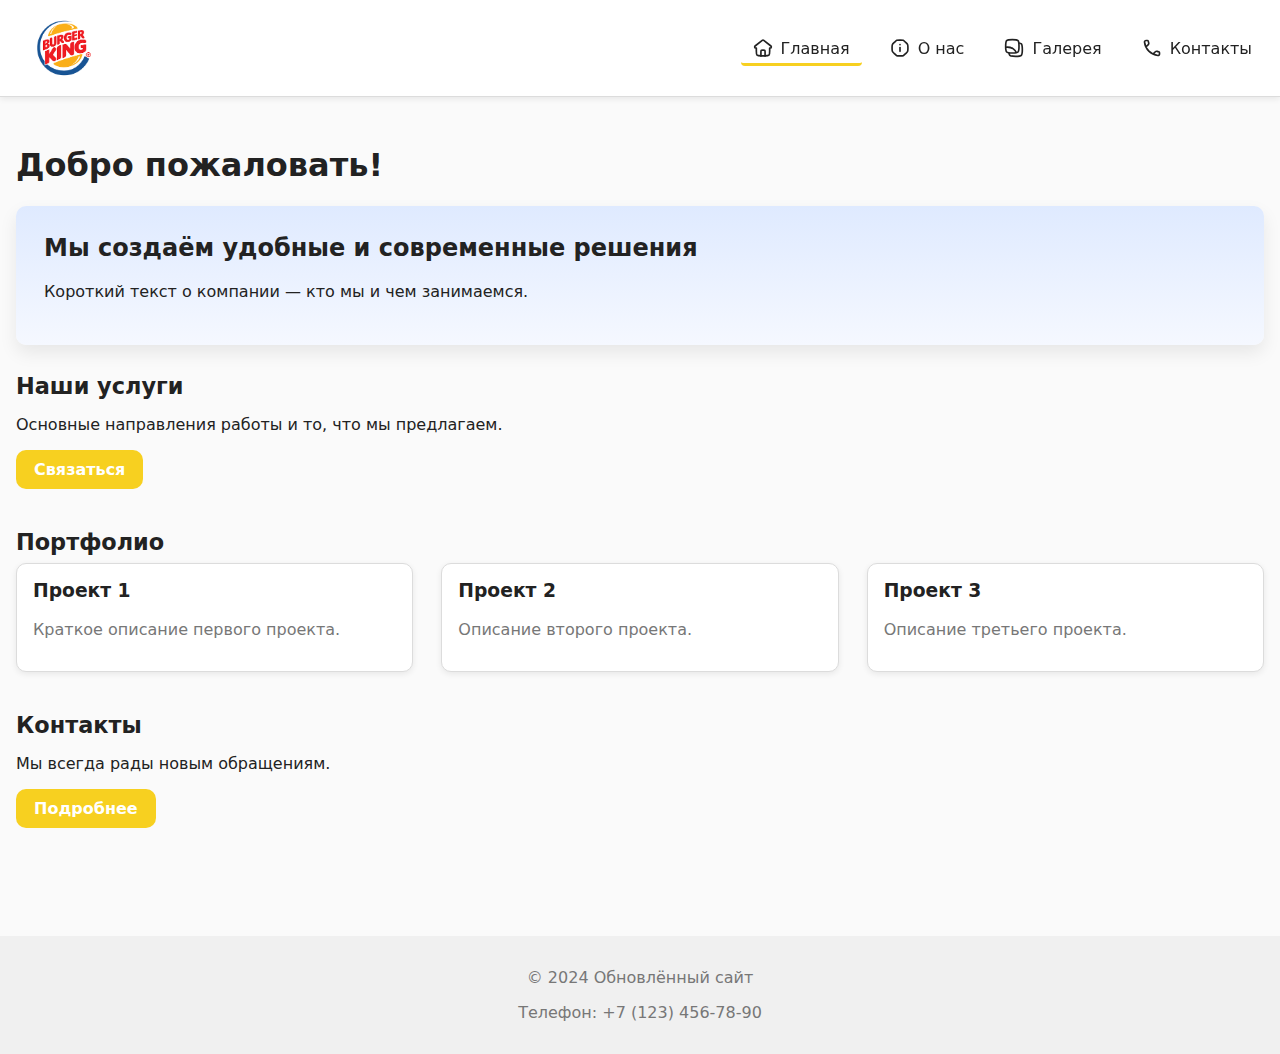
<file: index.html>
<!DOCTYPE html>
<html lang="ru">

<head>
  <meta charset="UTF-8">
  <meta name="viewport" content="width=device-width, initial-scale=1.0">
  <title>Главная — Обновлённый сайт</title>
  <link rel="stylesheet" href="styles.css">
  <link rel="icon" href="assets/favicon.ico">
</head>

<body>

  <a class="jump-link" href="#main">К содержанию</a>

  <header class="topbar">
    <img class="topbar__logo" src="images.png" alt="Логотип" width="32" height="32">

    <nav class="mainmenu">
      <ul class="mainmenu__list">
        <li><a class="mainmenu__link mainmenu__link--current" href="index.html">
            <svg xmlns="http://www.w3.org/2000/svg" viewBox="0 0 24 24" color="currentColor" stroke="currentColor"
              fill="none" stroke-linecap="round" stroke-linejoin="round">
              <path
                d="M12.8924 2.80982L21.4876 9.59547C21.8112 9.85095 22 10.2405 22 10.6528C22 11.3969 21.3969 12 20.6528 12H20V15.5C20 18.3284 20 19.7426 19.1213 20.6213C18.2426 21.5 16.8284 21.5 14 21.5H10C7.17157 21.5 5.75736 21.5 4.87868 20.6213C4 19.7426 4 18.3284 4 15.5V12H3.34716C2.60315 12 2 11.3969 2 10.6528C2 10.2405 2.1888 9.85095 2.5124 9.59547L11.1076 2.80982C11.3617 2.60915 11.6761 2.5 12 2.5C12.3239 2.5 12.6383 2.60915 12.8924 2.80982Z" />
              <path
                d="M14.5 21.5V17C14.5 16.0654 14.5 15.5981 14.299 15.25C14.1674 15.022 13.978 14.8326 13.75 14.701C13.4019 14.5 12.9346 14.5 12 14.5C11.0654 14.5 10.5981 14.5 10.25 14.701C10.022 14.8326 9.83261 15.022 9.70096 15.25C9.5 15.5981 9.5 16.0654 9.5 17V21.5" />
            </svg>
            Главная
          </a></li>
        <li><a class="mainmenu__link" href="about.html">
            <svg xmlns="http://www.w3.org/2000/svg" viewBox="0 0 24 24" color="currentColor" fill="none" stroke-linecap="round"
              stroke-linejoin="round" stroke="currentColor">
              <path
                d="M21.5 12.6863V11.3137C21.5 9.67871 21.5 8.8612 21.1955 8.12612C20.891 7.39104 20.313 6.81297 19.1569 5.65685L18.3431 4.84315C17.187 3.68702 16.609 3.10896 15.8739 2.80448C15.1388 2.5 14.3213 2.5 12.6863 2.5H11.3137C9.67871 2.5 8.8612 2.5 8.12612 2.80448C7.39104 3.10896 6.81297 3.68702 5.65685 4.84315L4.84315 5.65685C3.68702 6.81298 3.10896 7.39104 2.80448 8.12612C2.5 8.8612 2.5 9.67871 2.5 11.3137V12.6863C2.5 14.3213 2.5 15.1388 2.80448 15.8739C3.10896 16.609 3.68702 17.187 4.84315 18.3431L5.65685 19.1569C6.81297 20.313 7.39104 20.891 8.12612 21.1955C8.8612 21.5 9.67871 21.5 11.3137 21.5H12.6863C14.3213 21.5 15.1388 21.5 15.8739 21.1955C16.609 20.891 17.187 20.313 18.3431 19.1569L19.1569 18.3431C20.313 17.187 20.891 16.609 21.1955 15.8739C21.5 15.1388 21.5 14.3213 21.5 12.6863Z" />
              <path d="M12 16L12 11.5" />
              <path d="M12 8.01172V8.00172" />
            </svg>О нас</a></li>
        <li><a class="mainmenu__link" href="gallery.html">
            <svg xmlns="http://www.w3.org/2000/svg" viewBox="0 0 24 24" color="currentColor" stroke="currentColor"
              fill="none" stroke="currentColor">
              <path
                d="M6 17.9745C6.1287 19.2829 6.41956 20.1636 7.07691 20.8209C8.25596 22 10.1536 22 13.9489 22C17.7442 22 19.6419 22 20.8209 20.8209C22 19.6419 22 17.7442 22 13.9489C22 10.1536 22 8.25596 20.8209 7.07691C20.1636 6.41956 19.2829 6.1287 17.9745 6" />
              <path
                d="M2 10C2 6.22876 2 4.34315 3.17157 3.17157C4.34315 2 6.22876 2 10 2C13.7712 2 15.6569 2 16.8284 3.17157C18 4.34315 18 6.22876 18 10C18 13.7712 18 15.6569 16.8284 16.8284C15.6569 18 13.7712 18 10 18C6.22876 18 4.34315 18 3.17157 16.8284C2 15.6569 2 13.7712 2 10Z" />
              <path
                d="M2 11.1185C2.61902 11.0398 3.24484 11.001 3.87171 11.0023C6.52365 10.9533 9.11064 11.6763 11.1711 13.0424C13.082 14.3094 14.4247 16.053 15 18" />
              <path d="M12.9998 7H13.0088" />
            </svg>

            Галерея
          </a></li>
        <li><a class="mainmenu__link" href="contacts.html">
            <svg xmlns="http://www.w3.org/2000/svg" viewBox="0 0 24 24" color="currentColor" fill="none"
              stroke="currentColor" stroke-linecap="round" stroke-linejoin="round">
              <path
                d="M4.91186 10.5413L7.55229 7.90088C8.09091 7.36227 8.27728 6.56642 8.05944 5.83652C7.8891 5.26577 7.69718 4.57964 7.56961 3.99292C7.45162 3.45027 6.97545 3 6.42012 3H4.91186C3.8012 3 2.88911 3.90384 3.01094 5.0078C3.93709 13.3996 10.6004 20.0629 18.9922 20.9891C20.0962 21.1109 21 20.1988 21 19.0881V17.5799C21 17.0246 20.5479 16.569 20.0015 16.4696C19.3988 16.36 18.7611 16.1804 18.2276 16.0103C17.4611 15.7659 16.6091 15.9377 16.0403 16.5065L13.4587 19.0881" />
            </svg>
            Контакты
          </a></li>
      </ul>
    </nav>
  </header>

  <main id="main">
    <h1>Добро пожаловать!</h1>

    <section class="promo">
      <h2>Мы создаём удобные и современные решения</h2>
      <p>Короткий текст о компании — кто мы и чем занимаемся.</p>
    </section>

    <section class="block">
      <h2 class="block__title">Наши услуги</h2>
      <p>Основные направления работы и то, что мы предлагаем.</p>
      <a class="action-btn" href="contacts.html">Связаться</a>
    </section>

    <section class="block">
      <h2 class="block__title">Портфолио</h2>
      <div class="preview-grid">
        <article class="card">
          <h3 class="card__title">Проект 1</h3>
          <p class="card__text">Краткое описание первого проекта.</p>
        </article>
        <article class="card">
          <h3 class="card__title">Проект 2</h3>
          <p class="card__text">Описание второго проекта.</p>
        </article>
        <article class="card">
          <h3 class="card__title">Проект 3</h3>
          <p class="card__text">Описание третьего проекта.</p>
        </article>
      </div>
    </section>

    <section class="block">
      <h2 class="block__title">Контакты</h2>
      <p>Мы всегда рады новым обращениям.</p>
      <a class="action-btn" href="contacts.html">Подробнее</a>
    </section>
  </main>

  <footer class="footer">
    <p>&copy; 2024 Обновлённый сайт</p>
    <p>Телефон: +7 (123) 456-78-90</p>
  </footer>

</body>

</html>
</file>
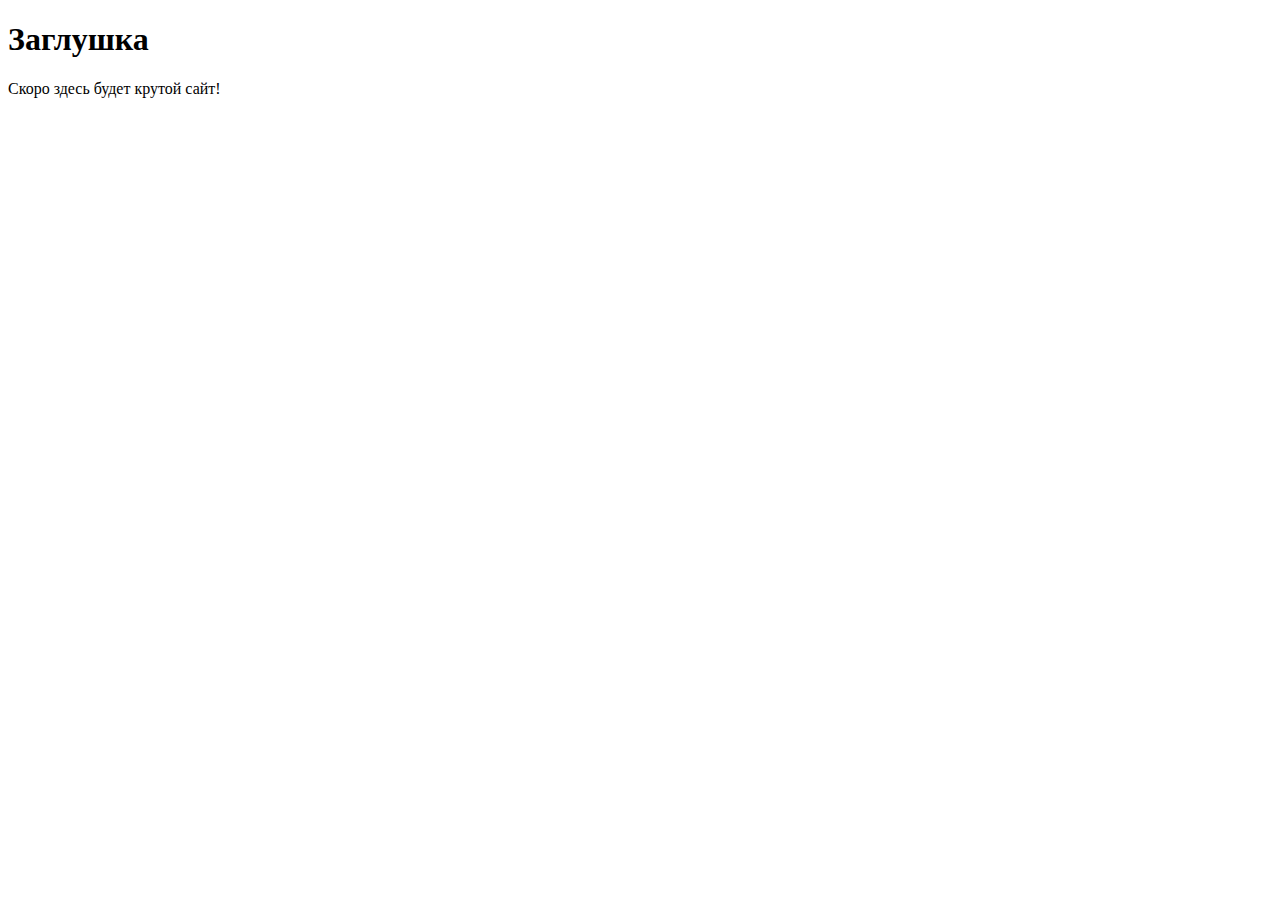
<file: src/index.html>
<!DOCTYPE html> 
<html lang="ru"> 
<head> 
    <meta charset="UTF-8"> 
    <meta name="viewport" content="width=device-width, initial-scale=1.0"> 
    <title>Мой первый проект</title> 
    <link rel="icon" href="../assets/favicon.ico" type="image/x-icon"> 
</head> 
<body> 
    <h1>Заглушка</h1> 
    <p>Скоро здесь будет крутой сайт!</p> 
</body> 
</html>
</file>
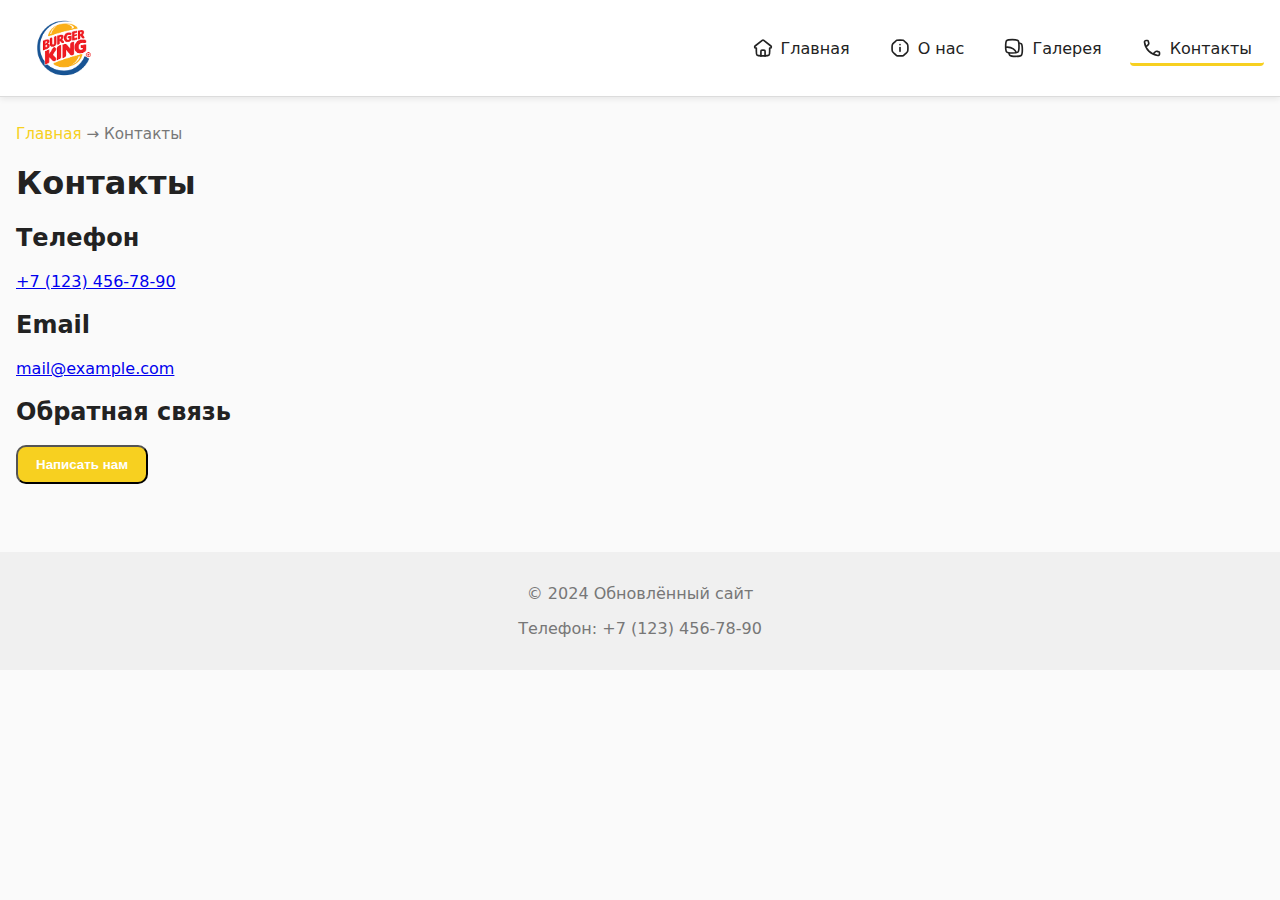
<file: contacts.html>
<!DOCTYPE html>
<html lang="ru">
<head>
  <meta charset="UTF-8">
  <meta name="viewport" content="width=device-width, initial-scale=1.0">
  <title>Контакты — Обновлённый сайт</title>
  <link rel="stylesheet" href="styles.css">
  <script src="main.js" defer></script>
</head>
<body>

<a class="jump-link" href="#main">К содержанию</a>

  <header class="topbar">
    <img class="topbar__logo" src="images.png" alt="Логотип" width="32" height="32">

    <nav class="mainmenu">
      <ul class="mainmenu__list">
        <li><a class="mainmenu__link" href="index.html">
            <svg xmlns="http://www.w3.org/2000/svg" viewBox="0 0 24 24" color="currentColor" stroke="currentColor"
              fill="none" stroke-linecap="round" stroke-linejoin="round">
              <path
                d="M12.8924 2.80982L21.4876 9.59547C21.8112 9.85095 22 10.2405 22 10.6528C22 11.3969 21.3969 12 20.6528 12H20V15.5C20 18.3284 20 19.7426 19.1213 20.6213C18.2426 21.5 16.8284 21.5 14 21.5H10C7.17157 21.5 5.75736 21.5 4.87868 20.6213C4 19.7426 4 18.3284 4 15.5V12H3.34716C2.60315 12 2 11.3969 2 10.6528C2 10.2405 2.1888 9.85095 2.5124 9.59547L11.1076 2.80982C11.3617 2.60915 11.6761 2.5 12 2.5C12.3239 2.5 12.6383 2.60915 12.8924 2.80982Z" />
              <path
                d="M14.5 21.5V17C14.5 16.0654 14.5 15.5981 14.299 15.25C14.1674 15.022 13.978 14.8326 13.75 14.701C13.4019 14.5 12.9346 14.5 12 14.5C11.0654 14.5 10.5981 14.5 10.25 14.701C10.022 14.8326 9.83261 15.022 9.70096 15.25C9.5 15.5981 9.5 16.0654 9.5 17V21.5" />
            </svg>
            Главная
          </a></li>
        <li><a class="mainmenu__link" href="about.html">
            <svg xmlns="http://www.w3.org/2000/svg" viewBox="0 0 24 24" color="currentColor" fill="none" stroke-linecap="round"
              stroke-linejoin="round" stroke="currentColor">
              <path
                d="M21.5 12.6863V11.3137C21.5 9.67871 21.5 8.8612 21.1955 8.12612C20.891 7.39104 20.313 6.81297 19.1569 5.65685L18.3431 4.84315C17.187 3.68702 16.609 3.10896 15.8739 2.80448C15.1388 2.5 14.3213 2.5 12.6863 2.5H11.3137C9.67871 2.5 8.8612 2.5 8.12612 2.80448C7.39104 3.10896 6.81297 3.68702 5.65685 4.84315L4.84315 5.65685C3.68702 6.81298 3.10896 7.39104 2.80448 8.12612C2.5 8.8612 2.5 9.67871 2.5 11.3137V12.6863C2.5 14.3213 2.5 15.1388 2.80448 15.8739C3.10896 16.609 3.68702 17.187 4.84315 18.3431L5.65685 19.1569C6.81297 20.313 7.39104 20.891 8.12612 21.1955C8.8612 21.5 9.67871 21.5 11.3137 21.5H12.6863C14.3213 21.5 15.1388 21.5 15.8739 21.1955C16.609 20.891 17.187 20.313 18.3431 19.1569L19.1569 18.3431C20.313 17.187 20.891 16.609 21.1955 15.8739C21.5 15.1388 21.5 14.3213 21.5 12.6863Z" />
              <path d="M12 16L12 11.5" />
              <path d="M12 8.01172V8.00172" />
            </svg>О нас</a></li>
        <li><a class="mainmenu__link" href="gallery.html">
            <svg xmlns="http://www.w3.org/2000/svg" viewBox="0 0 24 24" color="currentColor" stroke="currentColor"
              fill="none" stroke="currentColor">
              <path
                d="M6 17.9745C6.1287 19.2829 6.41956 20.1636 7.07691 20.8209C8.25596 22 10.1536 22 13.9489 22C17.7442 22 19.6419 22 20.8209 20.8209C22 19.6419 22 17.7442 22 13.9489C22 10.1536 22 8.25596 20.8209 7.07691C20.1636 6.41956 19.2829 6.1287 17.9745 6" />
              <path
                d="M2 10C2 6.22876 2 4.34315 3.17157 3.17157C4.34315 2 6.22876 2 10 2C13.7712 2 15.6569 2 16.8284 3.17157C18 4.34315 18 6.22876 18 10C18 13.7712 18 15.6569 16.8284 16.8284C15.6569 18 13.7712 18 10 18C6.22876 18 4.34315 18 3.17157 16.8284C2 15.6569 2 13.7712 2 10Z" />
              <path
                d="M2 11.1185C2.61902 11.0398 3.24484 11.001 3.87171 11.0023C6.52365 10.9533 9.11064 11.6763 11.1711 13.0424C13.082 14.3094 14.4247 16.053 15 18" />
              <path d="M12.9998 7H13.0088" />
            </svg>

            Галерея
          </a></li>
        <li><a class="mainmenu__link mainmenu__link--current" href="contacts.html">
            <svg xmlns="http://www.w3.org/2000/svg" viewBox="0 0 24 24" color="currentColor" fill="none"
              stroke="currentColor" stroke-linecap="round" stroke-linejoin="round">
              <path
                d="M4.91186 10.5413L7.55229 7.90088C8.09091 7.36227 8.27728 6.56642 8.05944 5.83652C7.8891 5.26577 7.69718 4.57964 7.56961 3.99292C7.45162 3.45027 6.97545 3 6.42012 3H4.91186C3.8012 3 2.88911 3.90384 3.01094 5.0078C3.93709 13.3996 10.6004 20.0629 18.9922 20.9891C20.0962 21.1109 21 20.1988 21 19.0881V17.5799C21 17.0246 20.5479 16.569 20.0015 16.4696C19.3988 16.36 18.7611 16.1804 18.2276 16.0103C17.4611 15.7659 16.6091 15.9377 16.0403 16.5065L13.4587 19.0881" />
            </svg>
            Контакты
          </a></li>
      </ul>
    </nav>
  </header>

<main id="main">
  <nav class="path">
    <a class="path__link" href="index.html">Главная</a> →
    <span class="path__current">Контакты</span>
  </nav>

  <h1>Контакты</h1>

  <section>
    <h2>Телефон</h2>
    <p><a class="contact-link" href="tel:+71234567890">+7 (123) 456-78-90</a></p>
  </section>

  <section>
    <h2>Email</h2>
    <p><a class="contact-link" href="mailto:mail@example.com">mail@example.com</a></p>
  </section>

  <section>
    <h2>Обратная связь</h2>
    <button class="action-btn" id="openDialog">Написать нам</button>
  </section>

  <dialog id="contactDialog" class="modalbox">
    <h2>Сообщение</h2>

    <form id="contactForm" class="form">
      <div class="form__group">
        <label for="name">Имя *</label>
        <input id="name" name="name" required>
      </div>

      <div class="form__group">
        <label for="email">Email *</label>
        <input id="email" name="email" type="email" required>
      </div>

      <div class="form__group">
        <label for="phone">Телефон *</label>
        <input id="phone" name="phone" required>
      </div>

      <div class="form__group">
        <label for="message">Сообщение *</label>
        <textarea id="message" name="message" rows="4" required></textarea>
      </div>

      <div class="form__actions">
        <button class="action-btn action-btn--ghost" type="button" id="closeDialog">Закрыть</button>
        <button class="action-btn" type="submit">Отправить</button>
      </div>
    </form>
  </dialog>
</main>

<footer class="footer">
  <p>&copy; 2024 Обновлённый сайт</p>
  <p>Телефон: +7 (123) 456-78-90</p>
</footer>

</body>
</html>
</file>
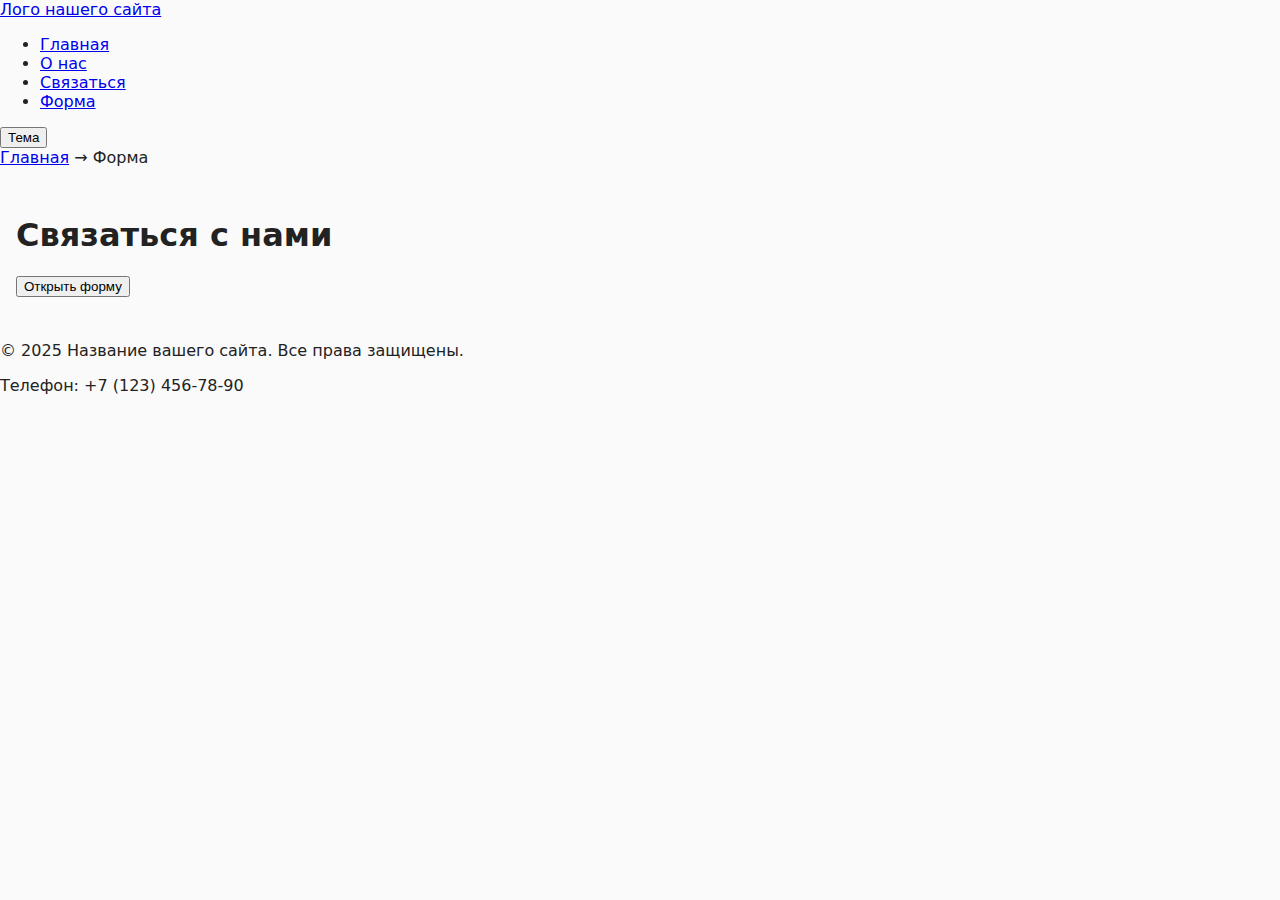
<file: form.html>
<!DOCTYPE html>
<html lang="ru">

<head>
  <meta charset="UTF-8">
  <meta name="viewport" content="width=device-width, initial-scale=1.0">
  <title>Форма - Название вашего сайта</title>
  <meta name="description" content="Контактная форма">
  <link rel="icon" href="assets/favicon.ico" type="image/x-icon">
  <link rel="stylesheet" href="styles.css">
</head>

<body>
  <header class="site-header container">
    <a class="site-header__brand" href="index.html">Лого нашего сайта</a>
    <nav class="site-header__nav site-nav" aria-label="Основная навигация">
      <ul class="site-nav__list">
        <li class="site-nav__item"><a class="site-nav__link" href="index.html">Главная</a></li>
        <li class="site-nav__item"><a class="site-nav__link" href="about.html">О нас</a></li>
        <li class="site-nav__item"><a class="site-nav__link" href="contacts.html" aria-current="page">Связаться</a></li>
        <li class="site-nav__item"><a class="site-nav__link" href="form.html" aria-current="page">Форма</a></li>
      </ul>
    </nav>
    <button class="theme-toggle" type="button" aria-pressed="false">Тема</button>
  </header>
  <nav class="breadcrumbs container" aria-label="Хлебные крошки"><a href="index.html">Главная</a> → <span>Форма</span>
  </nav>
  <main class="container">
    <h1>Связаться с нами</h1>
    <button class="button" id="openDialog" type="button">Открыть форму</button>
    <dialog id="contactDialog">
      <form id="contactForm" method="dialog" novalidate="">
        <label for="name">Имя</label>
        <input id="name" name="name" type="text" required="" minlength="2" autocomplete="given-name">
        <label for="email">E-mail</label>
        <input id="email" name="email" type="email" required="" autocomplete="email">
        <label for="phone">Телефон</label>
        <input id="phone" name="phone" type="tel" inputmode="tel" autocomplete="tel" aria-describedby="phoneHelp"
          placeholder="+7 (___) ___-__-__" required="" pattern="^\+7 \(\d{3}\) \d{3}-\d{2}-\d{2}$">
        <small id="phoneHelp">Формат: +7 (900) 000-00-00</small>
        <label for="date">Дата</label>
        <input id="date" name="date" type="date">
        <label for="topic">Тема</label>
        <select id="topic" name="topic" required="">
          <option value="">Выберите тему</option>
          <option>Вопрос</option>
          <option>Заказ</option>
        </select>
        <label for="message">Сообщение</label>
        <textarea id="message" name="message" rows="4" required=""></textarea>
        <div class="form-actions">
          <button type="button" id="closeDialog">Закрыть</button>
          <button type="submit">Отправить</button>
        </div>
      </form>
    </dialog>
  </main>
  <footer class="container">
    <p>&copy; 2025 Название вашего сайта. Все права защищены.</p>
    <p>Телефон: +7 (123) 456-78-90</p>
  </footer>
  <script src="script.js"></script>
</body>

</html>
</file>
<file: styles.css>
:root {
  --bg: #fafafa;
  --fg: #222;
  --hov: #fff8d6;

  --accent: #f7d020;
  --accent-dark: #ebb905;
  --soft: #dcdcdc;
  --muted: #777;

  --radius: 10px;

  --space-xs: 4px;
  --space-sm: 8px;
  --space-md: 16px;
  --space-lg: 28px;
  --space-xl: 40px;

  --shadow-sm: 0 2px 6px rgba(0, 0, 0, 0.08);
  --shadow-md: 0 8px 18px rgba(0, 0, 0, 0.08);

  --font: "Inter", system-ui, sans-serif;
}

* {
  box-sizing: border-box;
}

html,
body {
  margin: 0;
  padding: 0;
  font-family: var(--font);
  background: var(--bg);
  color: var(--fg);
}

.jump-link {
  position: absolute;
  left: -100%;
  top: 0;
  padding: 8px 14px;
  background: #000;
  color: #fff;
  border-radius: var(--radius);
  z-index: 1000;
}

.jump-link:focus {
  left: 12px;
}

.topbar {
  display: grid;
  grid-template-columns: auto auto;
  justify-content: space-between;
  align-items: center;
  padding: var(--space-md);
  background: #fff;
  border-bottom: 1px solid var(--soft);
  box-shadow: var(--shadow-sm);
  position: sticky;
  top: 0;
  z-index: 300;
}

.topbar__logo {
  margin-right: auto;
  height: 64px;
  width: 96px;
  object-fit: cover;
}

.mainmenu__list {
  width: fit-content;
  display: flex;
  flex-direction: row;
  list-style: none;
  gap: var(--space-md);
  padding: 0;
  margin: 0;
}

.mainmenu__link {
  padding: 8px 12px;
  text-decoration: none;
  color: var(--fg);
  border-radius: var(--radius);
  font-weight: 500;
  width: fit-content;
  display: flex;
  align-items: center;
  justify-content: center;
  transition: 0.15s ease;
  gap: 0.5rem;
}

.mainmenu__link svg {
  color: inherit;
  stroke-width: 2;
  height: 20px;
  width: 20px;
}

.mainmenu__link:hover {
  background: var(--hov);
  color: var(--accent);
}

.mainmenu__link--current {
  border-bottom: 3px solid var(--accent);
  padding-bottom: 5px;
  border-radius: 4px;
}

main {
  padding: var(--space-lg) var(--space-md);
}

.promo {
  background: linear-gradient(to bottom, #dfeaff, #f5f8ff);
  padding: var(--space-lg);
  border-radius: var(--radius);
  box-shadow: var(--shadow-md);
  margin-bottom: var(--space-lg);
}

.promo h2 {
  margin-top: 0;
}

.block {
  margin-bottom: var(--space-xl);
}

.block__title {
  margin-top: 0;
  margin-bottom: var(--space-sm);
  font-size: 1.4rem;
}

.preview-grid {
  display: grid;
  gap: var(--space-lg);
  grid-template-columns: repeat(auto-fit, minmax(240px, 1fr));
}

.card {
  background: #fff;
  padding: var(--space-md);
  border-radius: var(--radius);
  border: 1px solid var(--soft);
  box-shadow: var(--shadow-sm);
  transition: 0.15s ease;
}

.card:hover {
  transform: translateY(-4px);
  box-shadow: var(--shadow-md);
}

.card__title {
  margin-top: 0;
}

.card__text {
  color: var(--muted);
}

.action-btn {
  display: inline-flex;
  padding: 10px 18px;
  background: var(--accent);
  color: #fff;
  border-radius: var(--radius);
  font-weight: 600;
  text-decoration: none;
  transition: 0.15s;
  flex-direction: row;
}


.action-btn:hover {
  background: var(--accent-dark);
}

.action-btn:active {
  transform: scale(0.97);
}

.action-btn--ghost {
  background: transparent;
  color: var(--fg);
  border: 1px solid var(--soft);
}

.action-btn--ghost:hover {
  background: #f3f3f3;
}

.projects-preview__grid {
  display: grid;
  gap: var(--space-lg);
  grid-template-columns: repeat(auto-fit, minmax(18rem, 1fr));
}

.project-card {
  background: var(--card-bg);
  border-radius: var(--radius-md);
  padding: var(--space-md);
  box-shadow: var(--shadow-xs);
  border: 1px solid var(--border);
  transition: transform .12s ease, box-shadow .12s ease;
}

.project-card:hover {
  transform: translateY(-6px);
  box-shadow: var(--shadow-sm);
}

.project-card__title {
  margin: 0 0 .5rem;
  font-weight: 700;
  font-size: 1.05rem;
}

.project-card__description {
  margin: 0;
  color: var(--muted);
}

.image-container {
  background: #fff;
  padding: var(--space-sm);
  border-radius: var(--radius-md);
  border: 1px solid var(--border);
  box-shadow: var(--shadow-xs);
}

.responsive-image {
  width: 100%;
  height: auto;
  border-radius: 10px;
  display: block;
}

.retina-image {
  width: 160px;
  height: 160px;
  display: block;
  margin: 0 auto;
  border-radius: 12px;
  object-fit: cover;
  border: 1px solid var(--border);
  box-shadow: var(--shadow-xs);
}

.object-fit-demo {
  display: grid;
  gap: var(--space-sm);
  grid-template-columns: repeat(auto-fit, minmax(220px, 1fr));
  align-items: start;
}

.object-fit-item {
  text-align: center;
}

.object-fit-item img {
  width: 100%;
  height: 200px;
  border-radius: 12px;
  border: 1px solid var(--border);
}

.object-fit-cover {
  object-fit: cover;
  background: #f8fafc;
}

.object-fit-contain {
  object-fit: contain;
  background: #f8fafc;
}

.gallery {
  display: grid;
  gap: var(--space-md);
  grid-template-columns: repeat(auto-fit, minmax(220px, 1fr));
}

.gallery__item {
  background: var(--card-bg);
  border-radius: var(--radius-md);
  overflow: hidden;
  border: 1px solid var(--border);
  box-shadow: var(--shadow-xs);
  transition: transform .12s ease, box-shadow .12s ease;
}

.gallery__item:hover {
  transform: translateY(-6px);
  box-shadow: var(--shadow-sm);
}

.gallery__image-container {
  width: 100%;
  height: 200px;
  overflow: hidden;
  background: #fff;
}

.gallery__image {
  width: 100%;
  height: 100%;
  object-fit: cover;
  display: block;
  transition: transform .3s ease;
}

.gallery__item:hover .gallery__image {
  transform: scale(1.04);
}

.gallery__caption {
  padding: var(--space-sm);
  font-weight: 600;
  color: var(--muted);
  text-align: center;
}

.media-box {
  max-width: 960px;
  margin: var(--space-lg) auto;
  border-radius: var(--radius);
  overflow: hidden;
}

.media-box__video {
  width: 100%;
}

.path {
  font-size: 0.95rem;
  color: var(--muted);
  margin-bottom: var(--space-md);
}

.path__link {
  text-decoration: none;
  color: var(--accent);
}

.form {
  display: flex;
  flex-direction: column;
  gap: var(--space-md);
}

.form__group label {
  display: block;
  font-weight: 600;
  margin-bottom: 4px;
}

.form__group input,
.form__group textarea {
  width: 100%;
  padding: 10px;
  border-radius: var(--radius);
  border: 1px solid var(--soft);
  font-size: 15px;
  background: #fff;
}

.form__actions {
  display: flex;
  gap: var(--space-sm);
}

.modalbox {
  border: none;
  border-radius: var(--radius);
  padding: var(--space-lg);
  background: #fff;
  box-shadow: var(--shadow-md);
}

.modalbox::backdrop {
  background: rgba(0, 0, 0, 0.4);
}

.footer {
  text-align: center;
  padding: var(--space-md);
  background: #f0f0f0;
  color: var(--muted);
  margin-top: var(--space-xl);
}

@media (max-width: 600px) {
  .mainmenu__list {
    flex-wrap: wrap;
    justify-content: flex-end;
  }

  .gallery-item img {
    height: 200px;
  }

  .promo {
    padding: var(--space-md);
  }
}

@media (max-width: 900px) {

  .hero {
    padding: clamp(1.5rem, 5vw, 3.5rem);
    border-radius: 12px;
  }

  .retina-image {
    width: 140px;
    height: 140px;
  }

  .gallery__image-container {
    height: 180px;
  }

  .object-fit-item img {
    height: 160px;
  }

  .mainmenu__list {
    gap: 0.25rem;
  }

  .mainmenu__link {
    padding: 6px 8px;
    font-weight: 450;
    gap: 0.25rem;
  }

  .topbar__logo {
    height: 42px;
    width: 64px;
    object-fit: cover;
  }
}


@media (max-width: 600px) {
  .site-nav__list {
    gap: 8px;
    flex-wrap: wrap;
  }

  .projects-preview__grid {
    grid-template-columns: 1fr;
  }

  .gallery {
    grid-template-columns: repeat(2, 1fr);
    gap: 12px;
  }

  .retina-image {
    width: 120px;
    height: 120px;
  }

  .media {
    padding: 0 1rem;
  }

  .form__input,
  .form__textarea {
    max-width: 100%;
  }

  .topbar__logo {
    width: 144px;
    height: 96px;
    object-fit: cover;
  }

  .mainmenu__list {
    display: flex;
    flex-direction: column;
  }
}

@media (max-width: 420px) {
  .gallery {
    grid-template-columns: 1fr;
  }

  .object-fit-item img {
    height: 140px;
  }

  .topbar__logo {
    width: 96px;
    height: 64px;
    object-fit: cover;
  }
}

.gallery-4-col {
  display: grid;
  gap: var(--space-md);
  grid-template-columns: repeat(4, 1fr);
}

.gallery-4-col .gallery__item {
  background: var(--card-bg);
  border-radius: var(--radius-md);
  overflow: hidden;
  border: 1px solid var(--border);
  box-shadow: var(--shadow-xs);
  transition: transform .12s ease, box-shadow .12s ease;
}

.gallery-4-col .gallery__item:hover {
  transform: translateY(-6px);
  box-shadow: var(--shadow-sm);
}

.gallery-4-col .gallery__image-container {
  width: 100%;
  height: 150px;
  overflow: hidden;
  background: #fff;
}

.gallery-4-col .gallery__image {
  width: 100%;
  height: 100%;
  object-fit: cover;
  display: block;
  transition: transform .3s ease;
}

.gallery-4-col .gallery__item:hover .gallery__image {
  transform: scale(1.04);
}

.gallery-4-col .gallery__caption {
  padding: var(--space-sm);
  font-weight: 600;
  color: var(--muted);
  text-align: center;
  font-size: 0.875rem;
}

@media (max-width: 900px) {
  .gallery-4-col {
    grid-template-columns: repeat(2, 1fr);
  }

  .gallery-4-col .gallery__image-container {
    height: 180px;
  }
}

@media (max-width: 600px) {
  .gallery-4-col {
    grid-template-columns: 1fr;
  }

  .gallery-4-col .gallery__image-container {
    height: 200px;
  }
}
</file>
